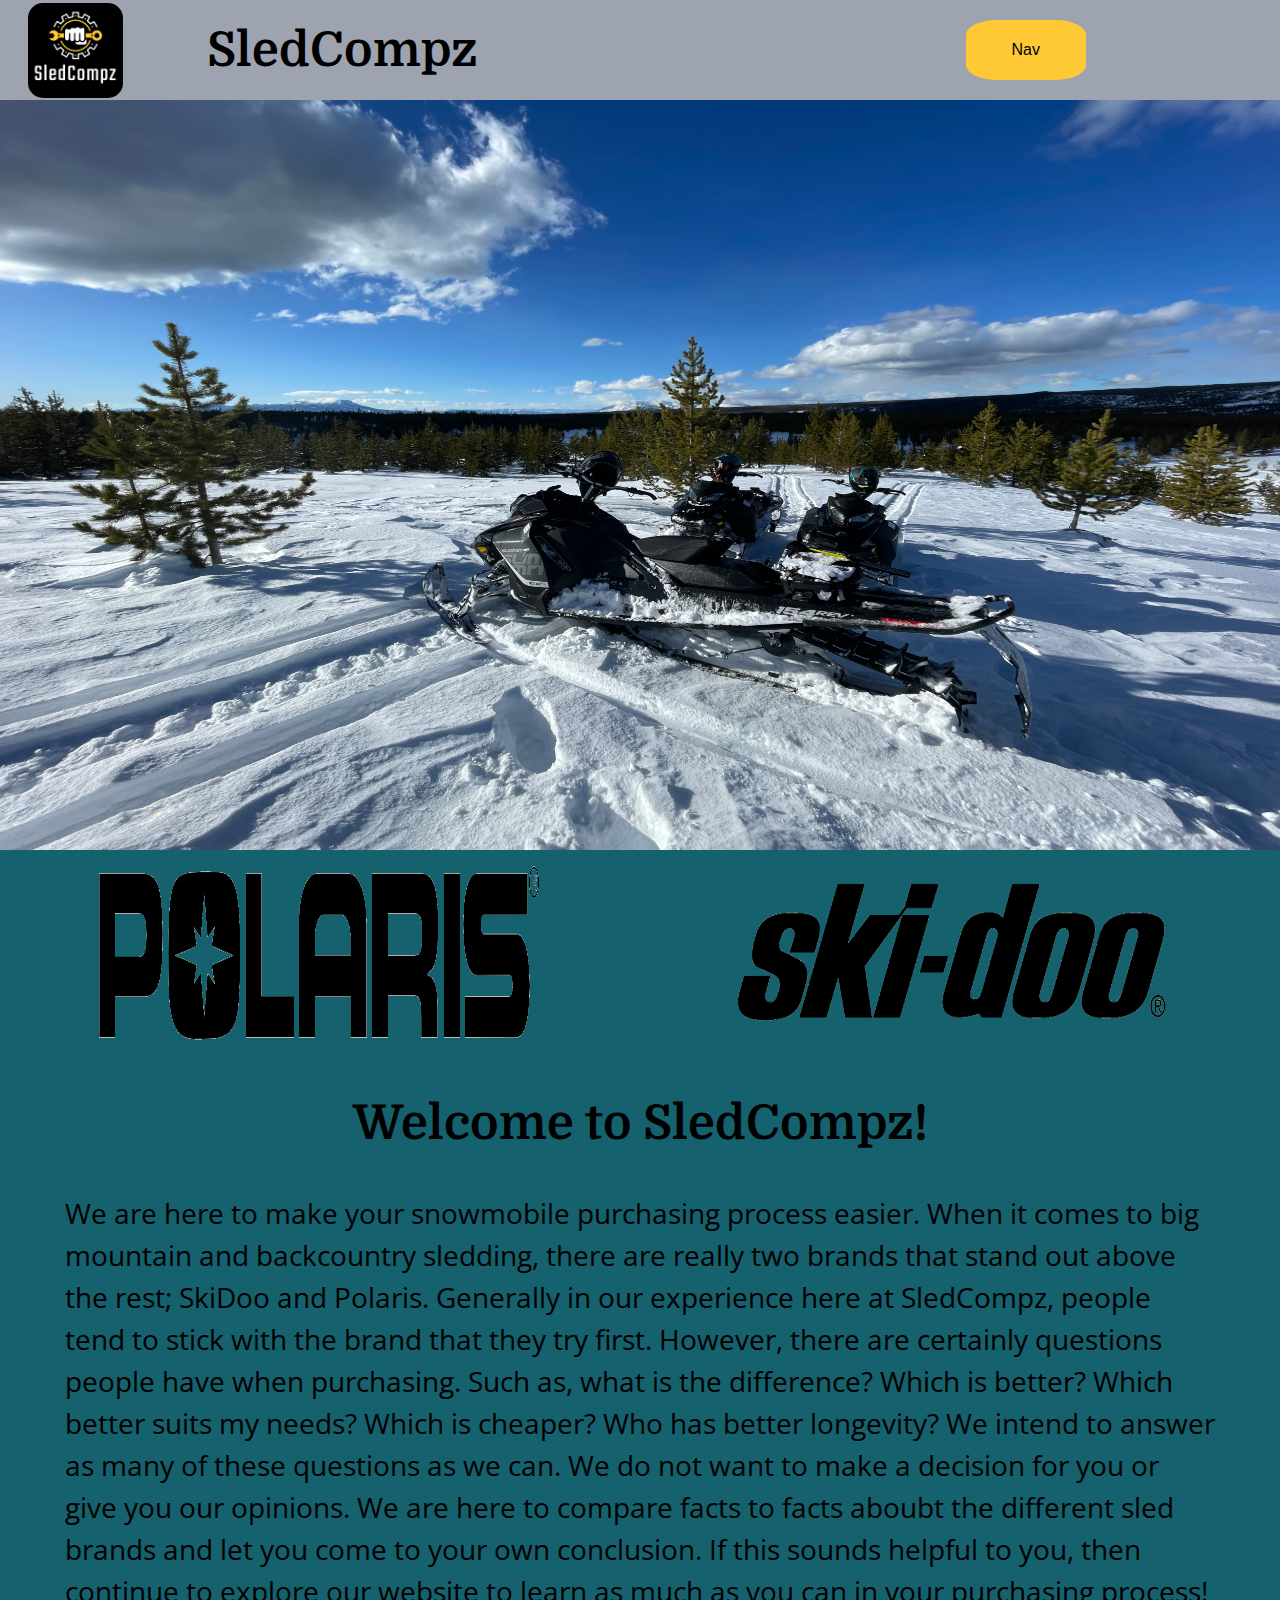
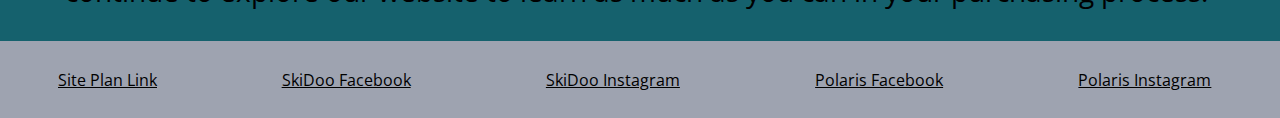
<file: index.html>
<!DOCTYPE html>
<html lang="en">
<head>
    <meta charset="UTF-8">
    <meta name="viewport" content="width=device-width, initial-scale=1.0">
    <link rel="stylesheet" href="styles/styles.css">
    <title>Document</title>
</head>
<body>
    <header>
        <img src="images/sledcompzlogo.png" alt="SledCompz Logo" width="150px" height="150px">
        <h1>SledCompz</h1>
        <nav>
            <div class="dropdown">
                <button class="dropbtn">Nav</button>
                <div class="dropdown-content">
                    <a href="index.html">Home</a>
                    <a href="polaris.html">Pro RMK | Summit</a>
                    <a href="skidoo.html">Khaos | Freeride</a>
                    <a href="contact.html">Contact Us</a>
                </div>
            </div>
        </nav>
    </header>
    <section class="main">
        <section class="hero-section">
            <img src="images/sledhero.JPG" alt="hero image" id="hero-img">
        </section>
        <section class="logo-section">
            <img src="images/polaris1.png" alt="Polaris Logo" class="sled-logo">
            <img src="images/skidoo.png" alt="SkiDoo Logo" class="sled-logo">
        </section>
        <section class="description">
            <h1>Welcome to SledCompz!</h1>
            <p>
                We are here to make your snowmobile purchasing process easier. When it comes to big mountain and backcountry sledding, there are really two brands that stand out above the rest; SkiDoo and Polaris. Generally in our experience here at SledCompz, people tend to stick with the brand that they try first. However, there are certainly questions people have when purchasing. Such as, what is the difference? Which is better? Which better suits my needs? Which is cheaper? Who has better longevity? We intend to answer as many of these questions as we can. We do not want to make a decision for you or give you our opinions. We are here to compare facts to facts aboubt the different sled brands and let you come to your own conclusion. If this sounds helpful to you, then continue to explore our website to learn as much as you can in your purchasing process!
            </p>
        </section>
    </section>
    <footer>
        <nav>
            <a href="site-plan.html" alt="site plan" id="site-link">Site Plan Link</a>
            <section>
                <a href="https://www.facebook.com/SkiDoo">SkiDoo Facebook</a>
                <a href="https://www.instagram.com/skidoo/">SkiDoo Instagram</a>
                <a href="https://www.facebook.com/polarisaus">Polaris Facebook</a>
                <a href="https://www.instagram.com/polarissnow/">Polaris Instagram</a>
            </section>
        </nav>
    </footer>
</body>
</html>
</file>
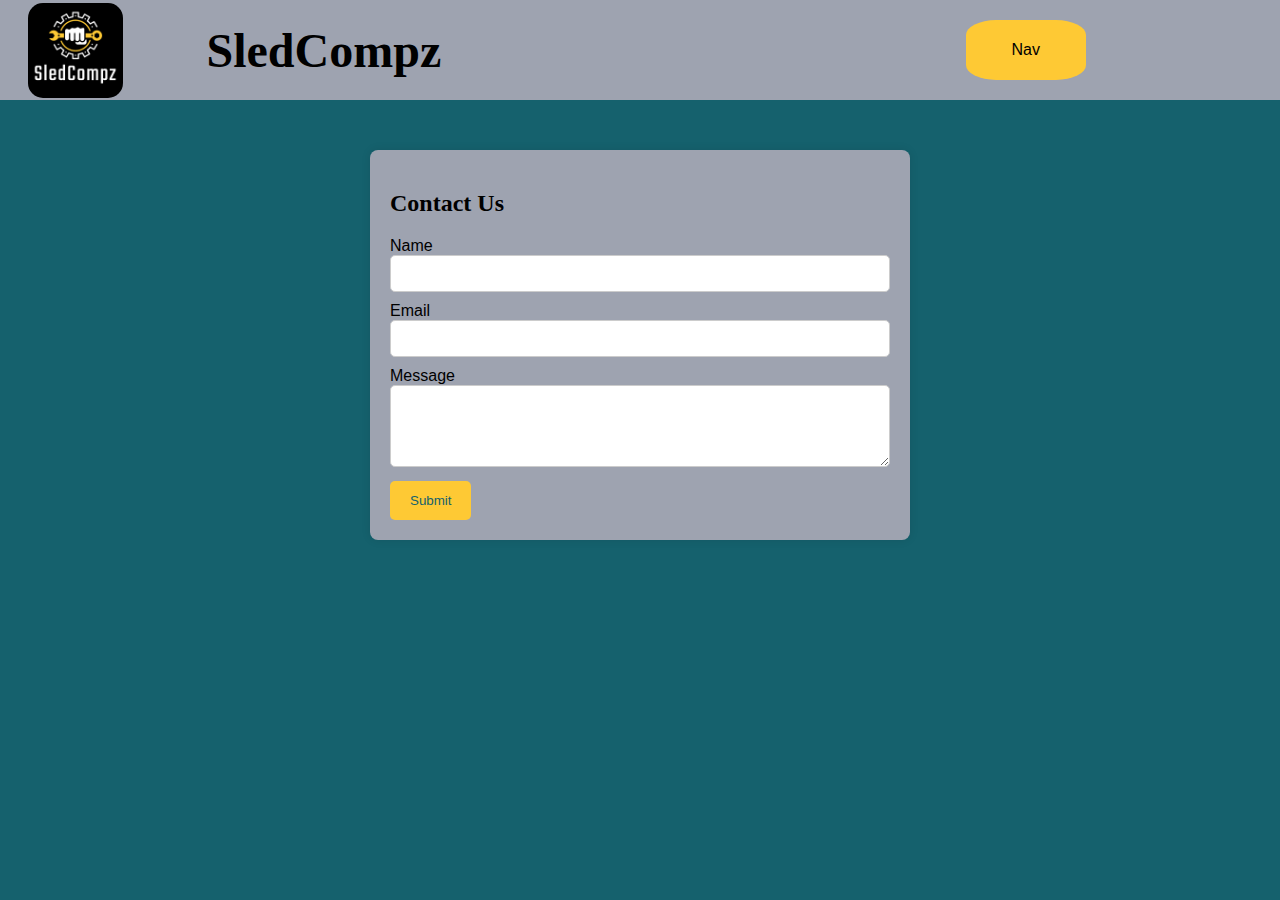
<file: contact.html>
<!DOCTYPE html>
<html lang="en">
<head>
    <meta charset="UTF-8">
    <meta name="viewport" content="width=device-width, initial-scale=1.0">
    <link rel="stylesheet" href="styles/contact.css">
    <title>Document</title>
</head>
<body>
    <header>
        <img src="images/sledcompzlogo.png" alt="SledCompz Logo" width="150px" height="150px">
        <h1>SledCompz</h1>
        <nav>
            <div class="dropdown">
                <button class="dropbtn">Nav</button>
                <div class="dropdown-content">
                    <a href="index.html">Home</a>
                    <a href="polaris.html">Pro RMK | Summit</a>
                    <a href="skidoo.html">Khaos | Freeride</a>
                    <a href="contact.html">Contact Us</a>
                </div>
            </div>
        </nav>
    </header>
    <div class="container">
        <h2>Contact Us</h2>
        <form action="#" method="post">
            <label for="name">Name</label>
            <input type="text" id="name" name="name" required>
    
            <label for="email">Email</label>
            <input type="text" id="email" name="email" required>
    
            <label for="message">Message</label>
            <textarea id="message" name="message" rows="4" required></textarea>
    
            <input type="submit" value="Submit">
        </form>
    </div>
</body>
</html>
</file>
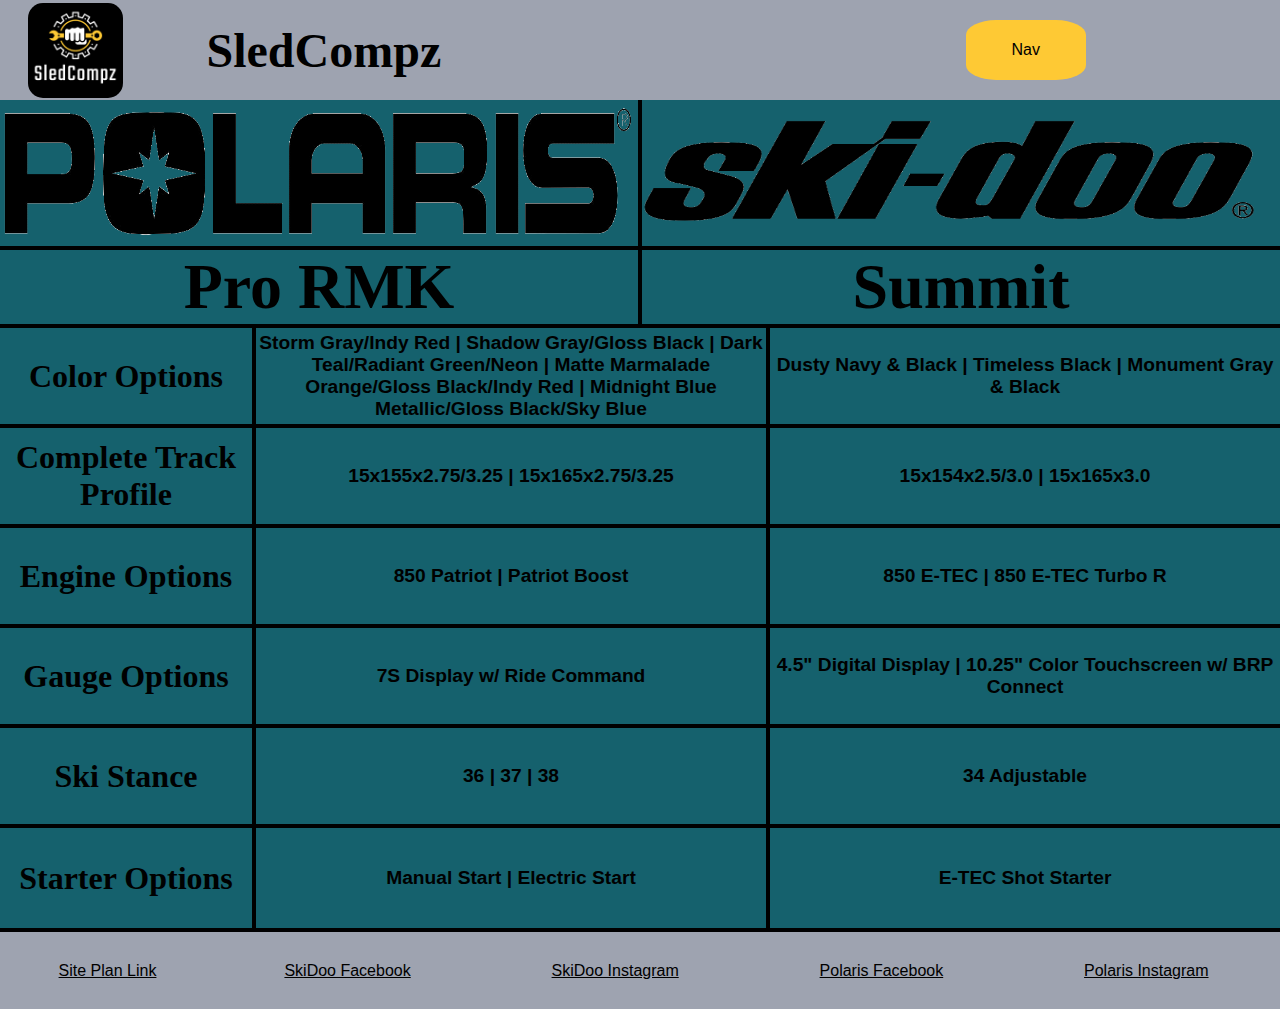
<file: polaris.html>
<!DOCTYPE html>
<html lang="en">
<head>
    <meta charset="UTF-8">
    <meta name="viewport" content="width=device-width, initial-scale=1.0">
    <link rel="stylesheet" href="styles/polaris.css">
    <title>Pro RMK | Summit</title>
</head>
<body>
    <body>
        <header>
            <img src="images/sledcompzlogo.png" alt="SledCompz Logo" width="150px" height="150px">
            <h1>SledCompz</h1>
            <nav>
                <div class="dropdown">
                    <button class="dropbtn">Nav</button>
                    <div class="dropdown-content">
                        <a href="index.html">Home</a>
                        <a href="polaris.html">Pro RMK | Summit</a>
                        <a href="skidoo.html">Khaos | Freeride</a>
                        <a href="contact.html">Contact Us</a>
                    </div>
                </div>
            </nav>
        </header>
        <section class="polaris">
            <img src="images/polaris1.png" alt="polaris logo" class="logo">
            <h3 class="descript-header">Pro RMK</h3>
        </section>
        <section class="skidoo">
            <img src="images/skidoo.png" alt="polaris logo"class="logo">
            <h3 class="descript-header">Summit</h3>
        </section>
        <section class="sled-info">
            <section class="category">
                <h4>Color Options</h4>
                <h4>Complete Track Profile</h4>
                <h4>Engine Options</h4>
                <h4>Gauge Options</h4>
                <h4>Ski Stance</h4>
                <h4>Starter Options</h4>
            </section>
            <section class="polaris-info">
                <h6>Storm Gray/Indy Red | Shadow Gray/Gloss Black | Dark Teal/Radiant Green/Neon | Matte Marmalade Orange/Gloss Black/Indy Red | Midnight Blue Metallic/Gloss Black/Sky Blue</h6>
                <h6>15x155x2.75/3.25 | 15x165x2.75/3.25</h6>
                <h6>850 Patriot | Patriot Boost</h6>
                <h6>7S Display w/ Ride Command</h6>
                <h6>36 | 37 | 38</h6>
                <h6>Manual Start | Electric Start</h6>
            </section>
            <section class="skidoo-info">
                <h6>Dusty Navy & Black | Timeless Black | Monument Gray & Black</h6>
                <h6>15x154x2.5/3.0 | 15x165x3.0</h6>
                <h6>850 E-TEC | 850 E-TEC Turbo R</h6>
                <h6>4.5" Digital Display | 10.25" Color Touchscreen w/ BRP Connect</h6>
                <h6>34 Adjustable</h6>
                <h6>E-TEC Shot Starter</h6>
            </section>
        </section>
    </body>
    <footer>
        <nav>
            <a href="site-plan.html" alt="site plan" id="site-link">Site Plan Link</a>
            <section>
                <a href="https://www.facebook.com/SkiDoo">SkiDoo Facebook</a>
                <a href="https://www.instagram.com/skidoo/">SkiDoo Instagram</a>
                <a href="https://www.facebook.com/polarisaus">Polaris Facebook</a>
                <a href="https://www.instagram.com/polarissnow/">Polaris Instagram</a>
            </section>
        </nav>
    </footer>
</body>
</html>
</file>
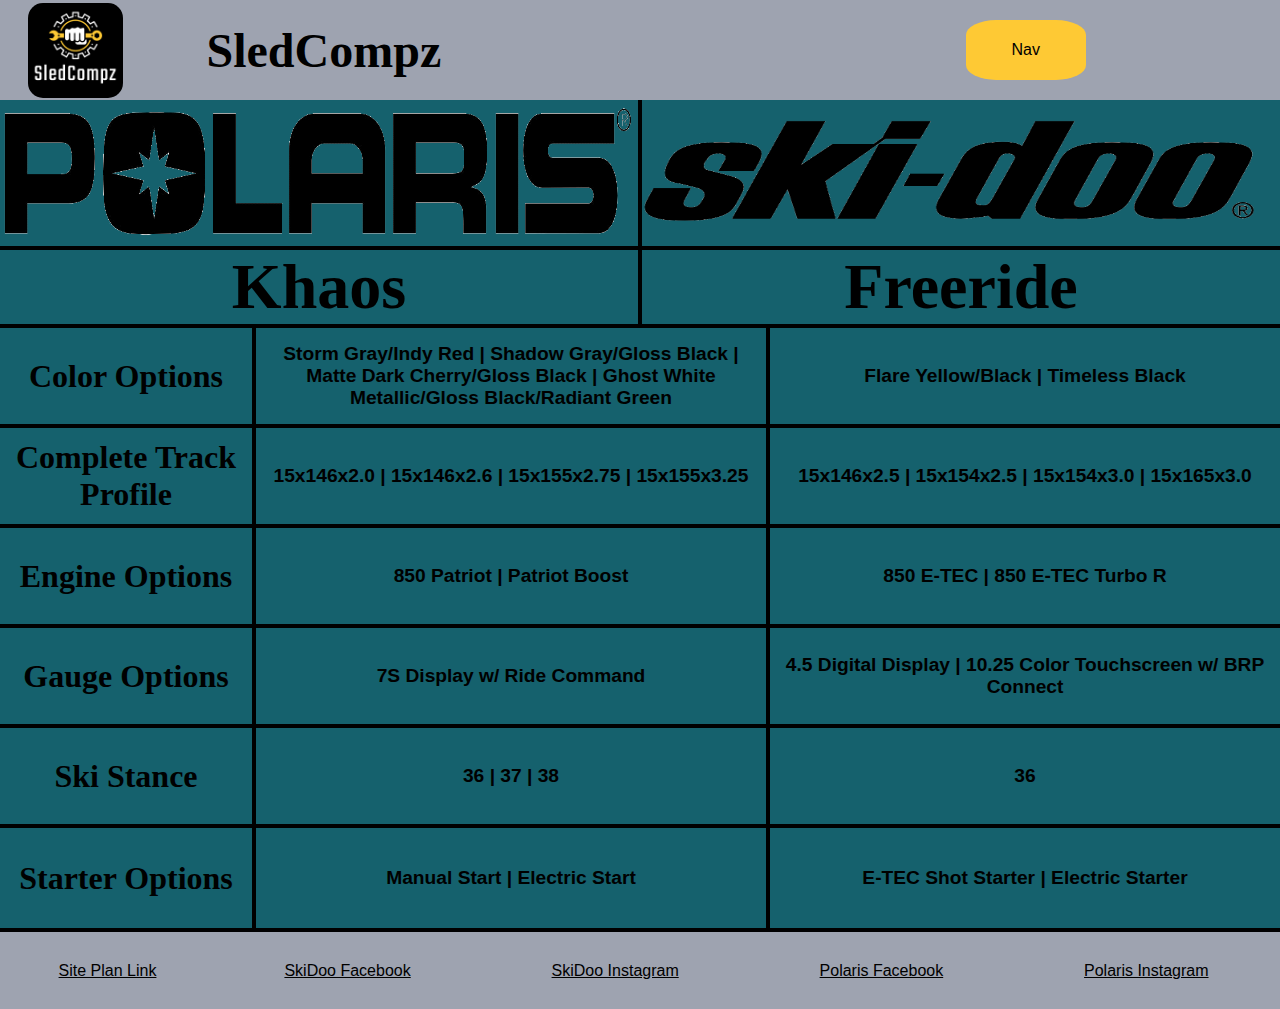
<file: skidoo.html>
<!DOCTYPE html>
<html lang="en">
<head>
    <meta charset="UTF-8">
    <meta name="viewport" content="width=device-width, initial-scale=1.0">
    <link rel="stylesheet" href="styles/polaris.css">
    <title>Khaos | Freeride</title>
</head>
<body>
    <body>
        <header>
            <img src="images/sledcompzlogo.png" alt="SledCompz Logo" width="150px" height="150px">
            <h1>SledCompz</h1>
            <nav>
                <div class="dropdown">
                    <button class="dropbtn">Nav</button>
                    <div class="dropdown-content">
                        <a href="index.html">Home</a>
                        <a href="polaris.html">Pro RMK | Summit</a>
                        <a href="skidoo.html">Khaos | Freeride</a>
                        <a href="contact.html">Contact Us</a>
                    </div>
                </div>
            </nav>
        </header>
        <section class="polaris">
            <img src="images/polaris1.png" alt="polaris logo" class="logo">
            <h3 class="descript-header">Khaos</h3>
        </section>
        <section class="skidoo">
            <img src="images/skidoo.png" alt="polaris logo"class="logo">
            <h3 class="descript-header">Freeride</h3>
        </section>
        <section class="sled-info">
            <section class="category">
                <h4>Color Options</h4>
                <h4>Complete Track Profile</h4>
                <h4>Engine Options</h4>
                <h4>Gauge Options</h4>
                <h4>Ski Stance</h4>
                <h4>Starter Options</h4>
            </section>
            <section class="polaris-info">
                <h6>Storm Gray/Indy Red | Shadow Gray/Gloss Black | Matte Dark Cherry/Gloss Black | Ghost White Metallic/Gloss Black/Radiant Green</h6>
                <h6>15x146x2.0 | 15x146x2.6 | 15x155x2.75 | 15x155x3.25</h6>
                <h6>850 Patriot | Patriot Boost</h6>
                <h6>7S Display w/ Ride Command</h6>
                <h6>36 | 37 | 38</h6>
                <h6>Manual Start | Electric Start</h6>
            </section>
            <section class="skidoo-info">
                <h6>Flare Yellow/Black | Timeless Black</h6>
                <h6>15x146x2.5 | 15x154x2.5 | 15x154x3.0 | 15x165x3.0</h6>
                <h6>850 E-TEC | 850 E-TEC Turbo R</h6>
                <h6>4.5 Digital Display | 10.25 Color Touchscreen w/ BRP Connect</h6>
                <h6>36</h6>
                <h6>E-TEC Shot Starter | Electric Starter</h6>
            </section>
        </section>
    </body>
    <footer>
        <nav>
            <a href="site-plan.html" alt="site plan" id="site-link">Site Plan Link</a>
            <section>
                <a href="https://www.facebook.com/SkiDoo">SkiDoo Facebook</a>
                <a href="https://www.instagram.com/skidoo/">SkiDoo Instagram</a>
                <a href="https://www.facebook.com/polarisaus">Polaris Facebook</a>
                <a href="https://www.instagram.com/polarissnow/">Polaris Instagram</a>
            </section>
        </nav>
    </footer>
</body>
</html>
</file>
<file: styles/styles.css>
@import url('https://fonts.googleapis.com/css2?family=Open+Sans:ital,wght@0,300..800;1,300..800&display=swap');
@import url('https://fonts.googleapis.com/css2?family=Domine:wght@400..700&family=Open+Sans:ital,wght@0,300..800;1,300..800&display=swap');

html {
    max-width: 2400px;
    display: flex;
    font-family: "Open Sans", Helvetica, sans-serif;
}

body {
    margin: 0;
    padding: 0;
    width: 100%;
}

h1 {
    font-family: "Domine", Georgia, serif;
}

header {
    display: grid;
    grid-template-columns: 150px 1fr 1fr;
    grid-template-rows: 100px;
    background-color: #9EA3B0;
}

header img {
    border-radius: 15px;
    justify-self: center;
    align-self: center;
    height: 95%;
    width: auto;
}

header h1 {
    margin-left: 10%;
    align-self: center;
    font-size: 3em;
}

header nav {
    width: 80%;
    align-self: center;
    text-align: end;
    display: flex;
    justify-self: end;
    justify-content: space-around;
    margin-right: 5%;
}

header nav a {
    font-size: 1.25em;
    color: black;
}

.main {
    width: 100%;
    margin: 0;
    padding: 0;
}

.hero-section {
    width: 100%;
    background-color: #15616D;
}

.hero-section img {
    width: 100%;
    height: 750px;
}

.sled-logo {
    width: 35%;
    height: auto;
}

.logo-section {
    display: flex;
    justify-content: space-around;
    height: 200px;
    background-color: #15616D;
    margin: 0;
    padding: 0;
}

.description {
    margin: 0;
    padding: 0;
    height: 100%;
    background-color: #15616D;
    border: 1px solid transparent;
}

.description h1 {
    width: 100%;
    text-align: center;
    line-height: 1.5em;
    font-size: 3em;
}

.description p {
    height: 100%;
    padding-left: 5%;
    padding-right: 5%;
    line-height: 1.5;
    font-size: 1.75em;
}

footer {
    border: solid 1px transparent;
    background-color: #9EA3B0;
    padding-top: 0px;
    margin-top: 0px;
}

footer nav {
    display: grid;
    grid-template-columns: 1fr 5fr;
    grid-template-rows: 75px;
    text-align: center;
    align-items: center;
}

footer nav a {
    color: black;
}

#site-link {
    grid-column: 1/2;
}

footer nav section {
    grid-column: 2/-1;
    display: flex;
    justify-content: space-around;
}

/* Dropdown Button */
.dropbtn {
    background-color: #FEC934;
    color: black;
    padding: 16px;
    font-size: 16px;
    border: none;
    border-radius: 25%;
    width: 80%;
    height: 80%;
}

/* The container <div> - needed to position the dropdown content */
.dropdown {
    position: relative;
    display: flex;
    width: 150px;
    height: 75px;
    text-align: center;
    justify-content: center;
    align-items: center;
}

/* Dropdown Content (Hidden by Default) */
.dropdown-content {
    display: none;
    position: absolute;
    background-color: #9EA3B0;
    min-width: 160px;
    box-shadow: 0px 8px 16px 0px rgba(0,0,0,0.2);
    z-index: 1;
    padding-top: 150%;
    justify-content: center;
    align-items: center;
    text-align: center;
}

/* Links inside the dropdown */
.dropdown-content a {
    color: black;
    padding: 12px 16px;
    text-decoration: none;
    display: block;
    height: 50px;
}

/* Change color of dropdown links on hover */
.dropdown-content a:hover {background-color: #ddd;}

/* Show the dropdown menu on hover */
.dropdown:hover .dropdown-content {display: block;}

/* Change the background color of the dropdown button when the dropdown content is shown */
.dropdown:hover .dropbtn {background-color: #3e8e41;}
</file>
<file: styles/contact.css>
body {
    font-family: "Open Sans", Helvetica, sans-serif;
    margin: 0;
    padding: 0;
    background-color: #15616D;
}

h1, h2, h3, h4 {
    font-family: "Domine", Georgia, serif;
}

.container {
    max-width: 500px;
    margin: 50px auto;
    background-color: #9EA3B0;
    padding: 20px;
    border-radius: 8px;
    box-shadow: 0 0 10px rgba(0, 0, 0, 0.1);
}

input[type="text"], textarea {
    width: 100%;
    padding: 10px;
    margin-bottom: 10px;
    border: 1px solid #ccc;
    border-radius: 5px;
    box-sizing: border-box;
}

input[type="submit"] {
    background-color: #FEC934;
    color: #fff;
    border: none;
    padding: 12px 20px;
    border-radius: 5px;
    cursor: pointer;
    color: #15616D;
}

input[type="submit"]:hover {
    background-color: #15616D;
    color: black;
}

/* Dropdown Button */
.dropbtn {
    background-color: #FEC934;
    color: black;
    padding: 16px;
    font-size: 16px;
    border: none;
    border-radius: 25%;
    width: 80%;
    height: 80%;
}

/* The container <div> - needed to position the dropdown content */
.dropdown {
    position: relative;
    display: flex;
    width: 150px;
    height: 75px;
    text-align: center;
    justify-content: center;
    align-items: center;
}

/* Dropdown Content (Hidden by Default) */
.dropdown-content {
    display: none;
    position: absolute;
    background-color: #9EA3B0;
    min-width: 160px;
    box-shadow: 0px 8px 16px 0px rgba(0,0,0,0.2);
    z-index: 1;
    padding-top: 150%;
    justify-content: center;
    align-items: center;
    text-align: center;
}

/* Links inside the dropdown */
.dropdown-content a {
    color: black;
    padding: 12px 16px;
    text-decoration: none;
    display: block;
    height: 50px;
}

/* Change color of dropdown links on hover */
.dropdown-content a:hover {background-color: #ddd;}

/* Show the dropdown menu on hover */
.dropdown:hover .dropdown-content {display: block;}

/* Change the background color of the dropdown button when the dropdown content is shown */
.dropdown:hover .dropbtn {background-color: #3e8e41;}

header {
    display: grid;
    grid-template-columns: 150px 1fr 1fr;
    grid-template-rows: 100px;
    background-color: #9EA3B0;
    grid-column: 1/-1;
}

header img {
    border-radius: 15px;
    justify-self: center;
    align-self: center;
    height: 95%;
    width: auto;
}

header h1 {
    margin-left: 10%;
    align-self: center;
    font-size: 3em;
}

header nav {
    width: 80%;
    align-self: center;
    text-align: end;
    display: flex;
    justify-self: end;
    justify-content: space-around;
    margin-right: 5%;
}

header nav a {
    font-size: 1.25em;
    color: black;
}
</file>
<file: styles/polaris.css>
/* Dropdown Button */
.dropbtn {
    background-color: #FEC934;
    color: black;
    padding: 16px;
    font-size: 16px;
    border: none;
    border-radius: 25%;
    width: 80%;
    height: 80%;
}

/* The container <div> - needed to position the dropdown content */
.dropdown {
    position: relative;
    display: flex;
    width: 150px;
    height: 75px;
    text-align: center;
    justify-content: center;
    align-items: center;
}

/* Dropdown Content (Hidden by Default) */
.dropdown-content {
    display: none;
    position: absolute;
    background-color: #9EA3B0;
    min-width: 160px;
    box-shadow: 0px 8px 16px 0px rgba(0,0,0,0.2);
    z-index: 1;
    padding-top: 150%;
    justify-content: center;
    align-items: center;
    text-align: center;
}

/* Links inside the dropdown */
.dropdown-content a {
    color: black;
    padding: 12px 16px;
    text-decoration: none;
    display: block;
    height: 50px;
}

/* Change color of dropdown links on hover */
.dropdown-content a:hover {background-color: #ddd;}

/* Show the dropdown menu on hover */
.dropdown:hover .dropdown-content {display: block;}

/* Change the background color of the dropdown button when the dropdown content is shown */
.dropdown:hover .dropbtn {background-color: #3e8e41;}

html {
    width: 100%;
    max-width: 2400px;
    display: flex;
    font-family: "Open Sans", Helvetica, sans-serif;
}

h1, h2, h3, h4 {
    font-family: "Domine", Georgia, serif;
}

header {
    display: grid;
    grid-template-columns: 150px 1fr 1fr;
    grid-template-rows: 100px;
    background-color: #9EA3B0;
    grid-column: 1/-1;
}

header img {
    border-radius: 15px;
    justify-self: center;
    align-self: center;
    height: 95%;
    width: auto;
}

header h1 {
    margin-left: 10%;
    align-self: center;
    font-size: 3em;
}

header nav {
    width: 80%;
    align-self: center;
    text-align: end;
    display: flex;
    justify-self: end;
    justify-content: space-around;
    margin-right: 5%;
}

header nav a {
    font-size: 1.25em;
    color: black;
}

body {
    margin: 0;
    padding: 0;
    width: 100%;
    height: 100%;
    display: grid;
    grid-template-columns: 1fr 1fr;
}

footer {
    border: solid 1px transparent;
    background-color: #9EA3B0;
    padding-top: 0px;
    margin-top: 0px;
    grid-column: 1/-1;
}

footer nav {
    display: grid;
    grid-template-columns: 1fr 5fr;
    grid-template-rows: 75px;
    text-align: center;
    align-items: center;
}

footer nav a {
    color: black;
}

#site-link {
    grid-column: 1/2;
}

footer nav section {
    grid-column: 2/-1;
    display: flex;
    justify-content: space-around;
}

body {
    margin: 0;
    padding: 0;
    width: 100%;
    height: 100%;
    display: grid;
    grid-template-columns: 1fr 1fr;
}

.polaris {
    grid-column: 1/2;
    background-color: #15616D;
}

.polaris img {
    border-right: black solid 2px;
}

.polaris h3 {
    border-right: black solid 2px;
    margin-top: -4px;
}

.skidoo {
    grid-column: 2/3;
    background-color: #15616D;
}

.skidoo img {
    border-left: black solid 2px;
}

.skidoo h3 {
    border-left: solid black 2px;
    margin-top: -4px;
}

.logo {
    width: 100%;
    height: 150px;
    border-bottom: black solid 4px;
    box-sizing: border-box;
    margin-bottom: 0;
}

.descript-header {
    margin: 0;
    padding: 0;
    font-size: 4em;
    display: flex;
    flex-direction: column;
    justify-content: center;
    align-items: center;
    border-bottom: black solid 4px;
    border-top: 0;
    box-sizing: border-box;
}

.sled-info {
    width: 200%;
    display: grid;
    height: auto;
    grid-template-columns: 20% 1fr 1fr;
    grid-template-rows: repeat(6, 100px);
    margin: 0;
    padding: 0;
    border-bottom: black solid 4px;
    background-color: #15616D;
}

.sled-info h4 {
    grid-column: 1/2;
    width: 100%;
    height: 100%;
    margin: 0;
    padding: 0;
    text-align: center;
    display: flex;
    justify-content: center;
    align-items: center;
    border-right: black solid 4px;
    box-sizing: border-box;
    font-size: 2em;
}

.sled-info h4:nth-of-type(1) {
    grid-row: 1/2;
    border-bottom: black solid 4px;
}

.sled-info h4:nth-of-type(2) {
    grid-row: 2/3;
    border-bottom: black solid 4px;
}

.sled-info h4:nth-of-type(3) {
    grid-row: 3/4;
    border-bottom: black solid 4px;
}

.sled-info h4:nth-of-type(4) {
    grid-row: 4/5;
    border-bottom: black solid 4px;
}

.sled-info h4:nth-of-type(5) {
    grid-row: 5/6;
    border-bottom: black solid 4px;
}

.sled-info h4:nth-of-type(6) {
    grid-row: 6/7;
}

.polaris-info {
    grid-column: 2/3;
}

.polaris-info h6 {
    margin: 0;
    padding: 0;
    height: 100%;
    display: flex;
    text-align: center;
    justify-content: center;
    align-items: center;
    box-sizing: border-box;
    font-size: larger;
    border-right: black solid 2px;
    border-bottom: black solid 4px;
}

.polaris-info h6:nth-of-type(1) {
    grid-row: 1/2;
}

.polaris-info h6:nth-of-type(2) {
    grid-row: 2/3;
}

.polaris-info h6:nth-of-type(3) {
    grid-row: 3/4;
}

.polaris-info h6:nth-of-type(4) {
    grid-row: 4/5;
}

.polaris-info h6:nth-of-type(5) {
    grid-row: 5/6;
}

.polaris-info h6:nth-of-type(6) {
    grid-row: 6/7;
    border-bottom: none;
}

.skidoo-info {
    grid-column: 3/4;
}

.skidoo-info h6 {
    margin: 0;
    padding: 0;
    height: 100%;
    display: flex;
    text-align: center;
    justify-content: center;
    align-items: center;
    box-sizing: border-box;
    font-size: larger;
    border-left: black solid 2px;
    border-bottom: black solid 4px;
}

.skidoo-info h6:nth-of-type(1) {
    grid-row: 1/2;
}

.skidoo-info h6:nth-of-type(2) {
    grid-row: 2/3;
}

.skidoo-info h6:nth-of-type(3) {
    grid-row: 3/4;
}

.skidoo-info h6:nth-of-type(4) {
    grid-row: 4/5;
}

.skidoo-info h6:nth-of-type(5) {
    grid-row: 5/6;
}

.skidoo-info h6:nth-of-type(6) {
    grid-row: 6/7;
    border-bottom: none;
}
</file>
